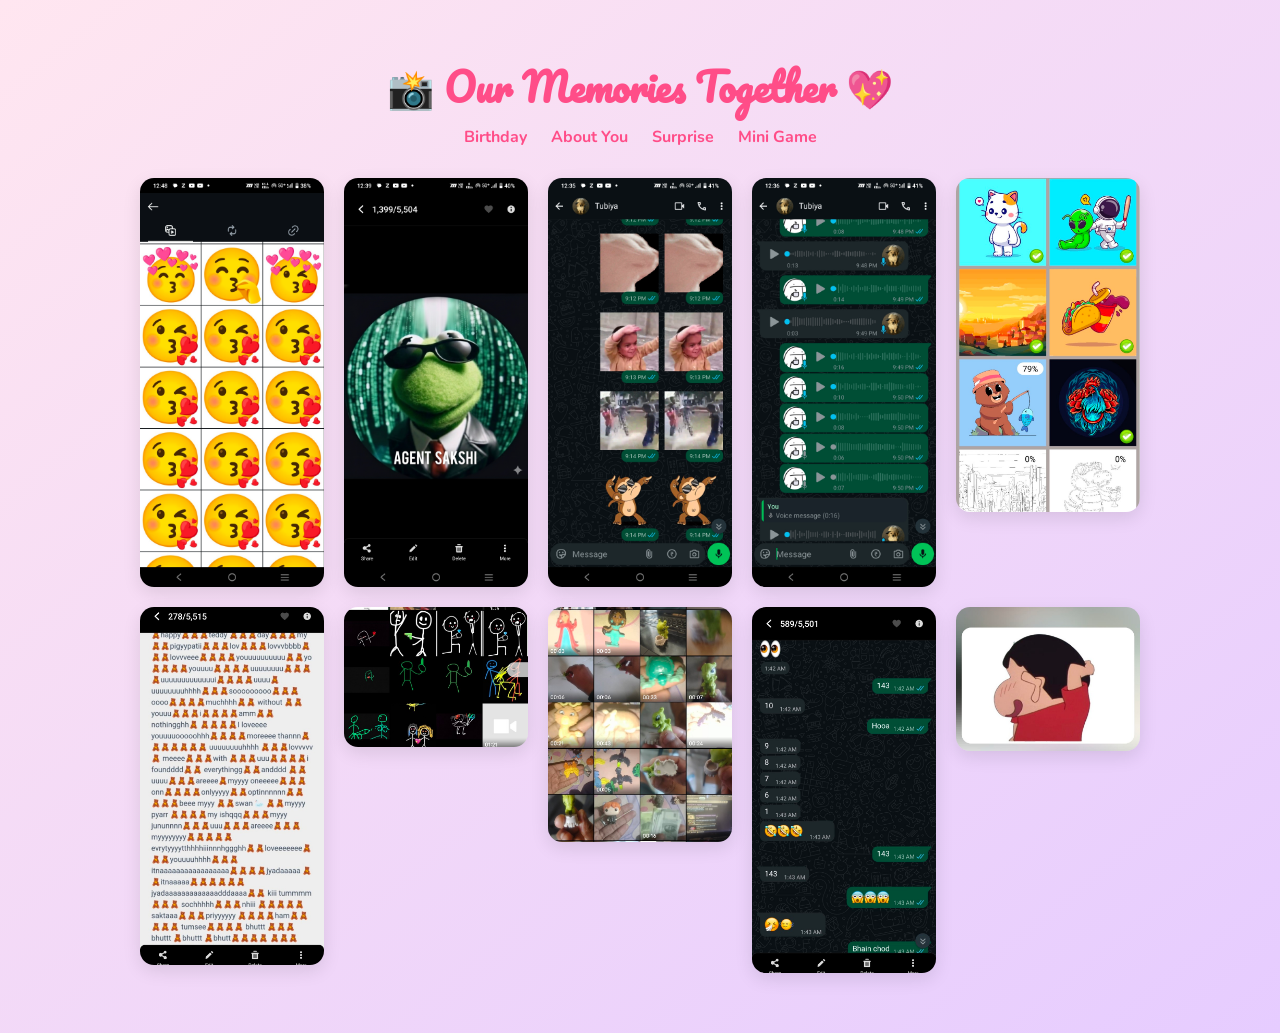
<file: gallery.html>
<!DOCTYPE html>
<html lang="en">
<head>
  <meta charset="UTF-8" />
  <meta name="viewport" content="width=device-width, initial-scale=1" />
  <title>📸 Our Memories Together 💖</title>
  <link href="https://fonts.googleapis.com/css2?family=Pacifico&family=Nunito:wght@400;700&display=swap" rel="stylesheet">
  <style>
    :root {
      --pink: #ff4d88;
      --lavender: #e6ccff;
      --card: #ffffff;
      --ink: #5a2a3a;
    }
    * { box-sizing: border-box; }
    body {
      margin: 0;
      background: linear-gradient(to bottom right, #ffe6f0, #e6ccff);
      font-family: 'Nunito', sans-serif;
      color: var(--ink);
      padding: 28px 16px 60px;
      overflow-x: hidden;
      position: relative;
    }
    header {
      text-align: center;
    }
    header h1 {
      font-family: 'Pacifico', cursive;
      font-size: 38px;
      color: var(--pink);
      margin-bottom: 6px;
    }
    nav a {
      margin: 0 10px;
      text-decoration: none;
      color: var(--pink);
      font-weight: bold;
    }
    .gallery {
      display: grid;
      grid-template-columns: repeat(auto-fit, minmax(180px, 1fr));
      gap: 20px;
      margin-top: 30px;
      max-width: 1000px;
      margin-left: auto;
      margin-right: auto;
    }
    .gallery img {
      width: 100%;
      height: auto;
      border-radius: 14px;
      box-shadow: 0 6px 18px rgba(0,0,0,0.1);
      transition: transform 0.3s ease;
    }
    .gallery img:hover {
      transform: scale(1.05);
    }

    /* Falling hearts */
    #hearts {
      position: fixed;
      inset: 0;
      pointer-events: none;
      z-index: 0;
      overflow: hidden;
    }
    .heart {
      position: absolute;
      top: -40px;
      font-size: 22px;
      color: #ff4d88;
      animation: fall 6s linear infinite;
    }
    @keyframes fall {
      to {
        transform: translateY(100vh) rotate(360deg);
        opacity: 0;
      }
    }
  </style>
</head>
<body>
  <div id="hearts"></div>

  <header>
    <h1>📸 Our Memories Together 💖</h1>
    <nav>
      <a href="index.html">Birthday</a>
      <a href="about-her.html">About You</a>
      <a href="surprise.html">Surprise</a>
      <a href="game.html">Mini Game</a>
    </nav>
  </header>

  <div class="gallery">
    <img src="Screenshot_20260302_124801.jpg" alt="Memory 1" />
    <img src="Screenshot_20260302_123958.jpg" alt="Memory 2" width="300" 
     height="100" />
    <img src="Screenshot_20260302_123533.jpg" alt="Memory 3"  width="300" 
     height="100"/>
    <img src="Screenshot_20260302_123601.jpg" alt="Memory 4" width="300" 
     height="100" />
    <img src="Screenshot_2026_0302_123857.jpg" alt="Memory 5" width="300" 
     height="100" />
    <img src="Screenshot_2026_0302_141246.jpg" alt="Memory 6"  width="300" 
     height="100"/>
    <img src="Screenshot_2026_0302_124302.jpg" alt="Memory 7" width="300" 
     height="100" />
    <img src="Screenshot_2026_0302_123928.jpg" alt="Memory 9"  width="300" 
     height="100"/>
    <img src="Screenshot_2026_0302_123828.jpg" alt="Memory 10" width="300" 
     height="100" />
    <img src="Screenshot_2026_0302_131804.jpg" alt="Memory 11" width="300" 
     height="100" />
  </div>



  <script>
    // Falling hearts
    const heartContainer = document.getElementById('hearts');
    const emojis = ['💖','❤️','💕','💘','💞'];
    function createHeart() {
      const heart = document.createElement('div');
      heart.className = 'heart';
      heart.textContent = emojis[Math.floor(Math.random() * emojis.length)];
      heart.style.left = Math.random() * 100 + 'vw';
      heart.style.fontSize = (18 + Math.random() * 16) + 'px';
      heart.style.animationDuration = (4 + Math.random() * 4) + 's';
      heartContainer.appendChild(heart);
      setTimeout(() => heart.remove(), 8000);
    }
    setInterval(createHeart, 300);
  </script>
</body>
</html>
</file>
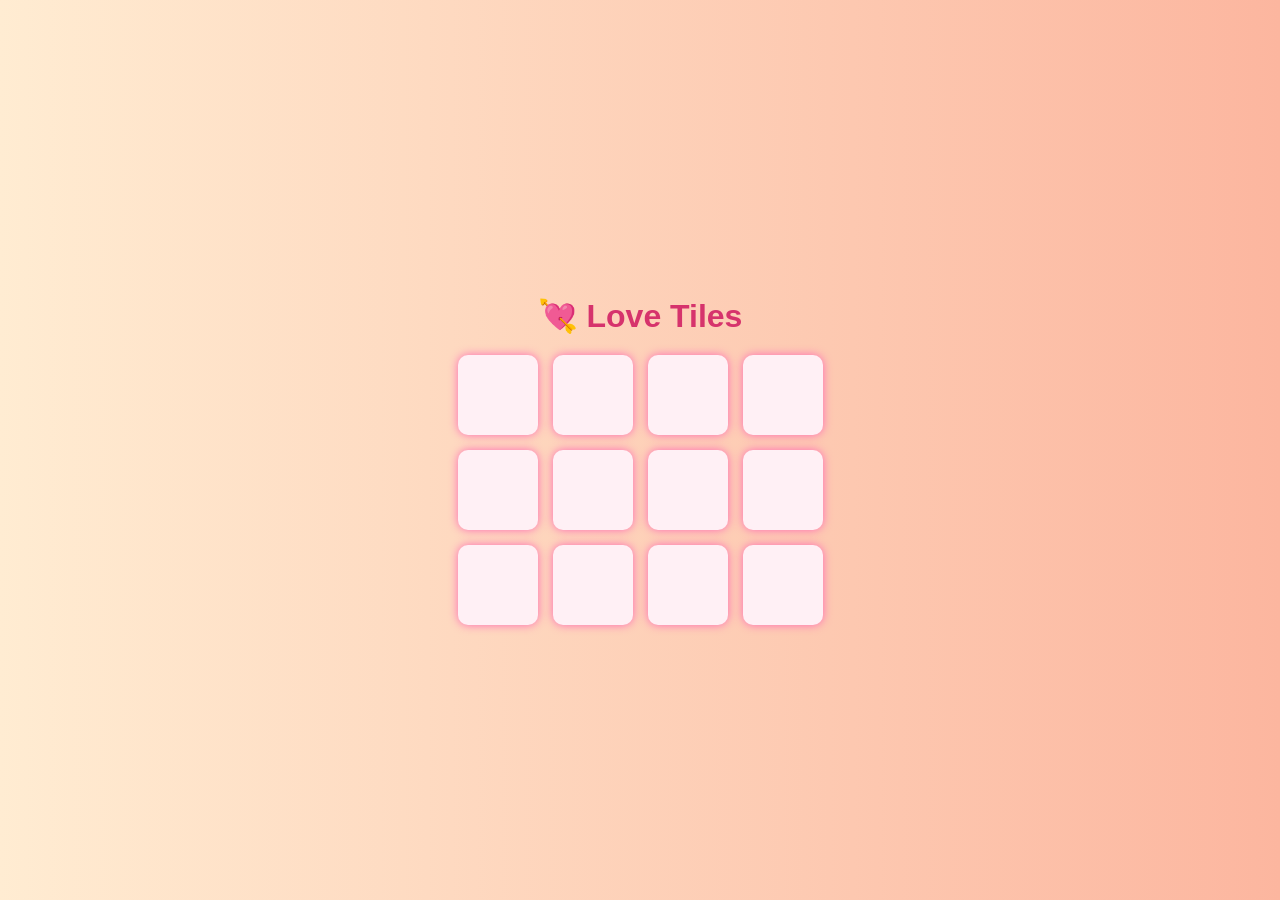
<file: game.html>
<!DOCTYPE html>
<html lang="en">
<head>
  <meta charset="UTF-8" />
  <title>Love Tiles</title>
  <style>
    body {
      margin: 0;
      background: linear-gradient(to right, #ffecd2, #fcb69f);
      font-family: 'Segoe UI', sans-serif;
      display: flex;
      flex-direction: column;
      align-items: center;
      justify-content: center;
      height: 100vh;
    }

    h1 {
      color: #d6336c;
      margin-bottom: 20px;
    }

    #game {
      display: grid;
      grid-template-columns: repeat(4, 80px);
      grid-gap: 15px;
    }

    .tile {
      width: 80px;
      height: 80px;
      background: #fff0f5;
      border-radius: 10px;
      box-shadow: 0 0 10px #ff69b4;
      font-size: 36px;
      display: flex;
      align-items: center;
      justify-content: center;
      cursor: pointer;
      user-select: none;
    }

    .matched {
      background: #ffe6f0;
      box-shadow: none;
      cursor: default;
    }

    #finalMessage {
      display: none;
      margin-top: 30px;
      font-size: 22px;
      color: #d6336c;
      background: #fff0f5;
      padding: 15px 25px;
      border-radius: 10px;
      box-shadow: 0 0 15px #ff69b4;
    }
  </style>
</head>
<body>
  <h1>💘 Love Tiles</h1>
  <div id="game"></div>
  <div id="finalMessage">Q nhi hoori hain paadai💖</div>

  <script>
    const emojis = ['💖','🌸','😘','💕','😍','🌷','💖','🌸','😘','💕','😍','🌷'];
    const game = document.getElementById('game');
    const finalMessage = document.getElementById('finalMessage');
    let firstTile = null;
    let lockBoard = false;
    let matchedCount = 0;

    // Shuffle emojis
    emojis.sort(() => 0.5 - Math.random());

    emojis.forEach((emoji, index) => {
      const tile = document.createElement('div');
      tile.classList.add('tile');
      tile.dataset.emoji = emoji;
      tile.dataset.index = index;
      tile.textContent = '';
      game.appendChild(tile);

      tile.addEventListener('click', () => {
        if (lockBoard || tile.classList.contains('matched') || tile === firstTile) return;

        tile.textContent = emoji;

        if (!firstTile) {
          firstTile = tile;
        } else {
          lockBoard = true;
          if (tile.dataset.emoji === firstTile.dataset.emoji) {
            tile.classList.add('matched');
            firstTile.classList.add('matched');
            matchedCount += 2;
            firstTile = null;
            lockBoard = false;
            if (matchedCount === emojis.length) {
              finalMessage.style.display = 'block';
            }
          } else {
            setTimeout(() => {
              tile.textContent = '';
              firstTile.textContent = '';
              firstTile = null;
              lockBoard = false;
            }, 800);
          }
        }
      });
    });
  </script>
</body>
</html>
</file>
